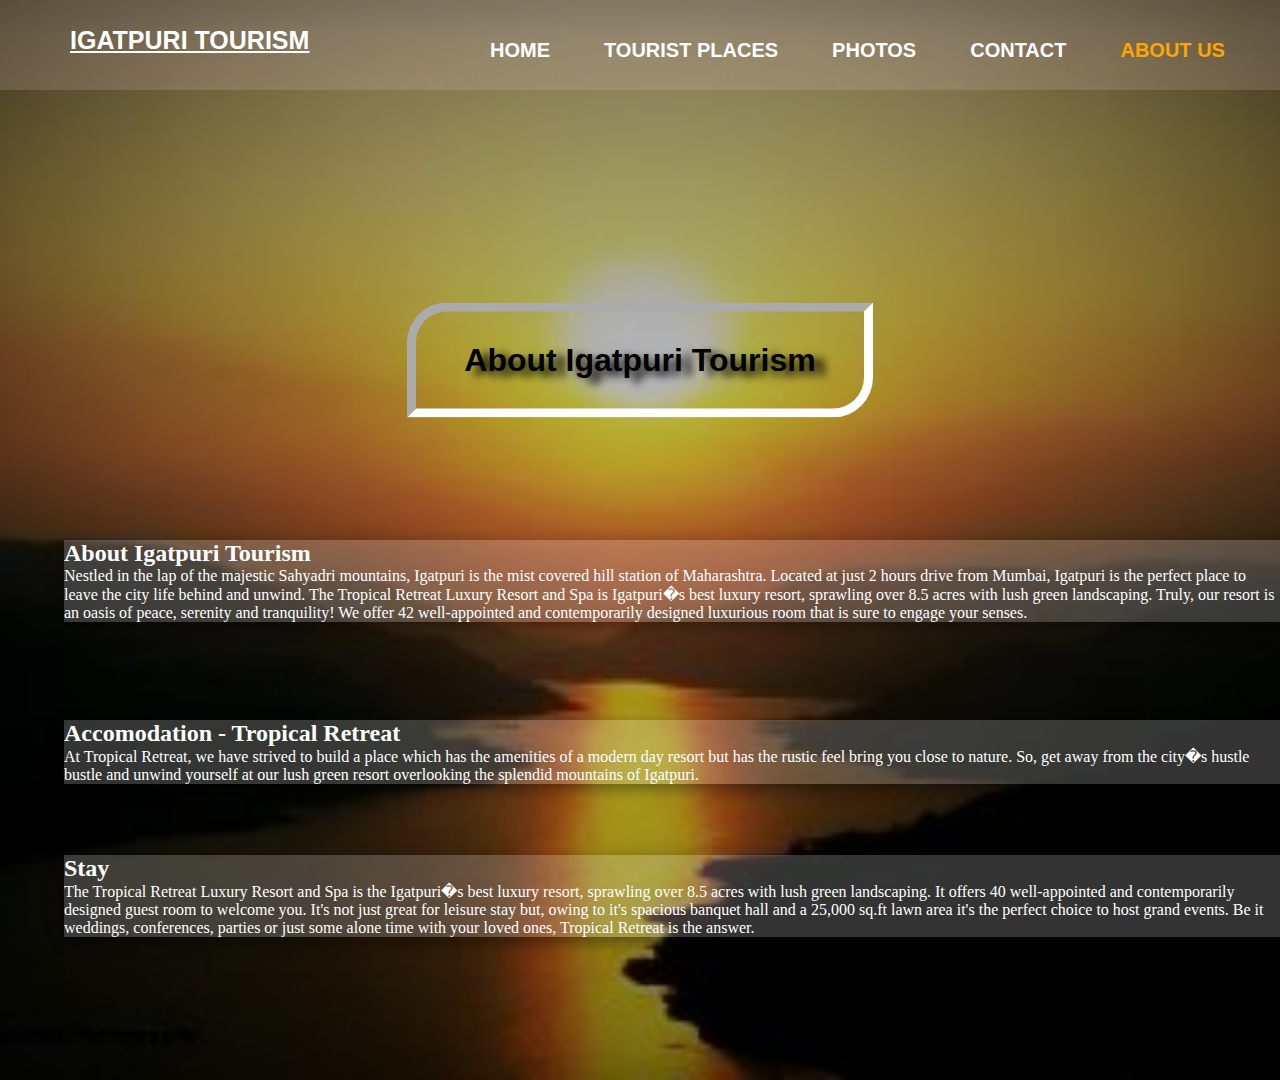
<file: aboutus.html>
<html>
<head><title>ABOUT US</title>
</head>
<link rel="stylesheet" type="text/css" href="style.css">
<body>
  <div class="about">
   <div class="menu">
      <div class="leftmenu">
       <h4><u>IGATPURI TOURISM</u></h4> 
      </div>
      <div class="rightmenu">
      <ul>
        <li><a href="index.html">HOME</a></li>
        <li><a href="touristplaces.html">TOURIST PLACES</a></li>
        <li><a href="photos.html">PHOTOS</a></li>
        <li><a href="contact.html">CONTACT</a></li>
        <li><a href="aboutus.html"><font color="orange">ABOUT US</font></a></li>
      </ul>
      </div>
   </div>


   <div class="about1">
     <h1> About Igatpuri Tourism</h1>
    <div class="about4"> 
<h2>About Igatpuri Tourism</h2>
     <p>Nestled in the lap of the majestic Sahyadri mountains, Igatpuri is the mist covered hill station of Maharashtra. Located at just 2 hours drive from Mumbai, Igatpuri is the perfect place to leave the city life behind and unwind. The Tropical Retreat Luxury Resort and Spa is Igatpuri�s best luxury resort, sprawling over 8.5 acres with lush green landscaping. Truly, our resort is an oasis of peace, serenity and tranquility! We offer 42 well-appointed and contemporarily designed luxurious room that is sure to engage your senses.

</p>
</div>
</div>
<div class="about2">
<h2>Accomodation - Tropical Retreat</h2>
<p>At Tropical Retreat, we have strived to build a place which has the amenities of a modern day resort but has the rustic feel bring you close to nature. So, get away from the city�s hustle bustle and unwind yourself at our lush green resort overlooking the splendid mountains of Igatpuri.

</P>
</div>
<div class="about3">
<h2>Stay</h2>
<p>The Tropical Retreat Luxury Resort and Spa is the Igatpuri�s best luxury resort, sprawling over 8.5 acres with lush green landscaping. It offers 40 well-appointed and contemporarily designed guest room to welcome you. It's not just great for leisure stay but, owing to it's spacious banquet hall and a 25,000 sq.ft lawn area it's the perfect choice to host grand events. Be it weddings, conferences, parties or just some alone time with your loved ones, Tropical Retreat is the answer.

</p>
</div>

  
</body>
</html>
</file>
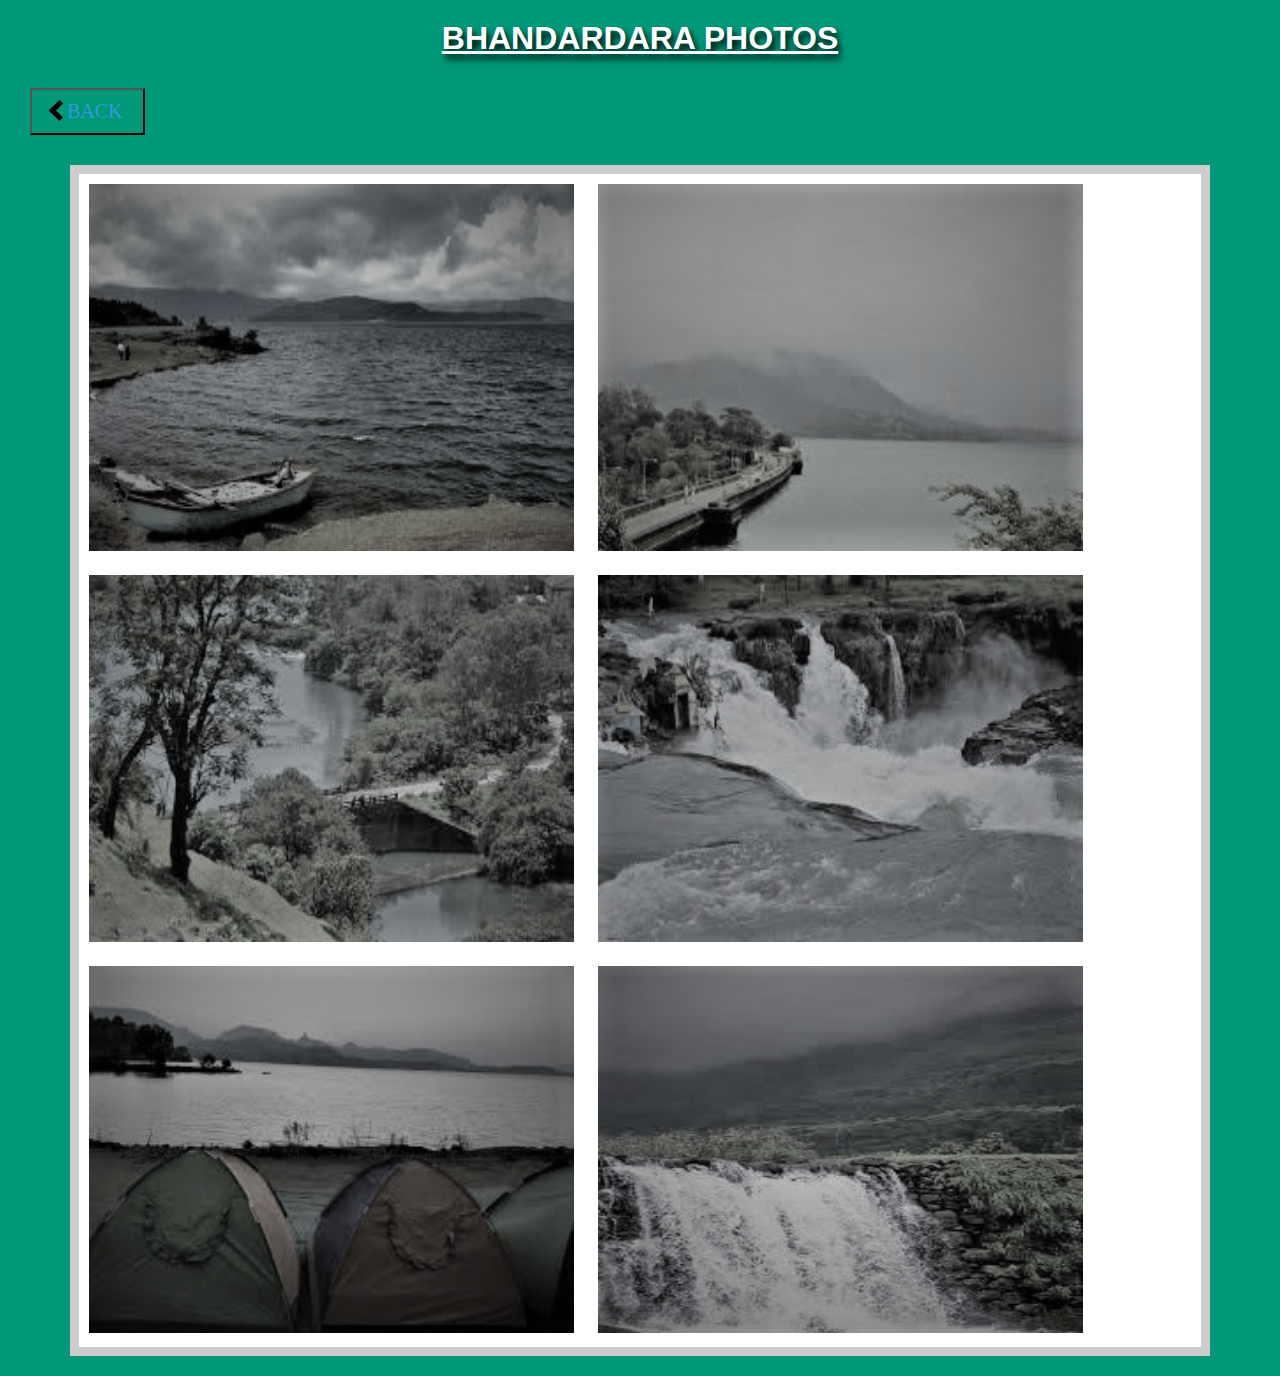
<file: bhandardaraphotos.html>
<html>
<head>
<title>bhandardara photos </title>
</head>
<link rel="stylesheet" type="text/css" href="photogallery.css">
<body>
 
<h1><u>BHANDARDARA PHOTOS</u></h1>
<a href="photos.html">
   <button class="btn"><i class="arrow"></i>BACK</button>
</a>
 <div class="gallery1">
   <img src="photos/bh6.jpg">
   <img src="photos/bh1.jpg">
   <img src="photos/bh2.jpg">
   <img src="photos/bh3.jpg">
   <img src="photos/bh4.jpg">
   <img src="photos/bh5.jpg">

 </div>
</body>
</html>
</file>
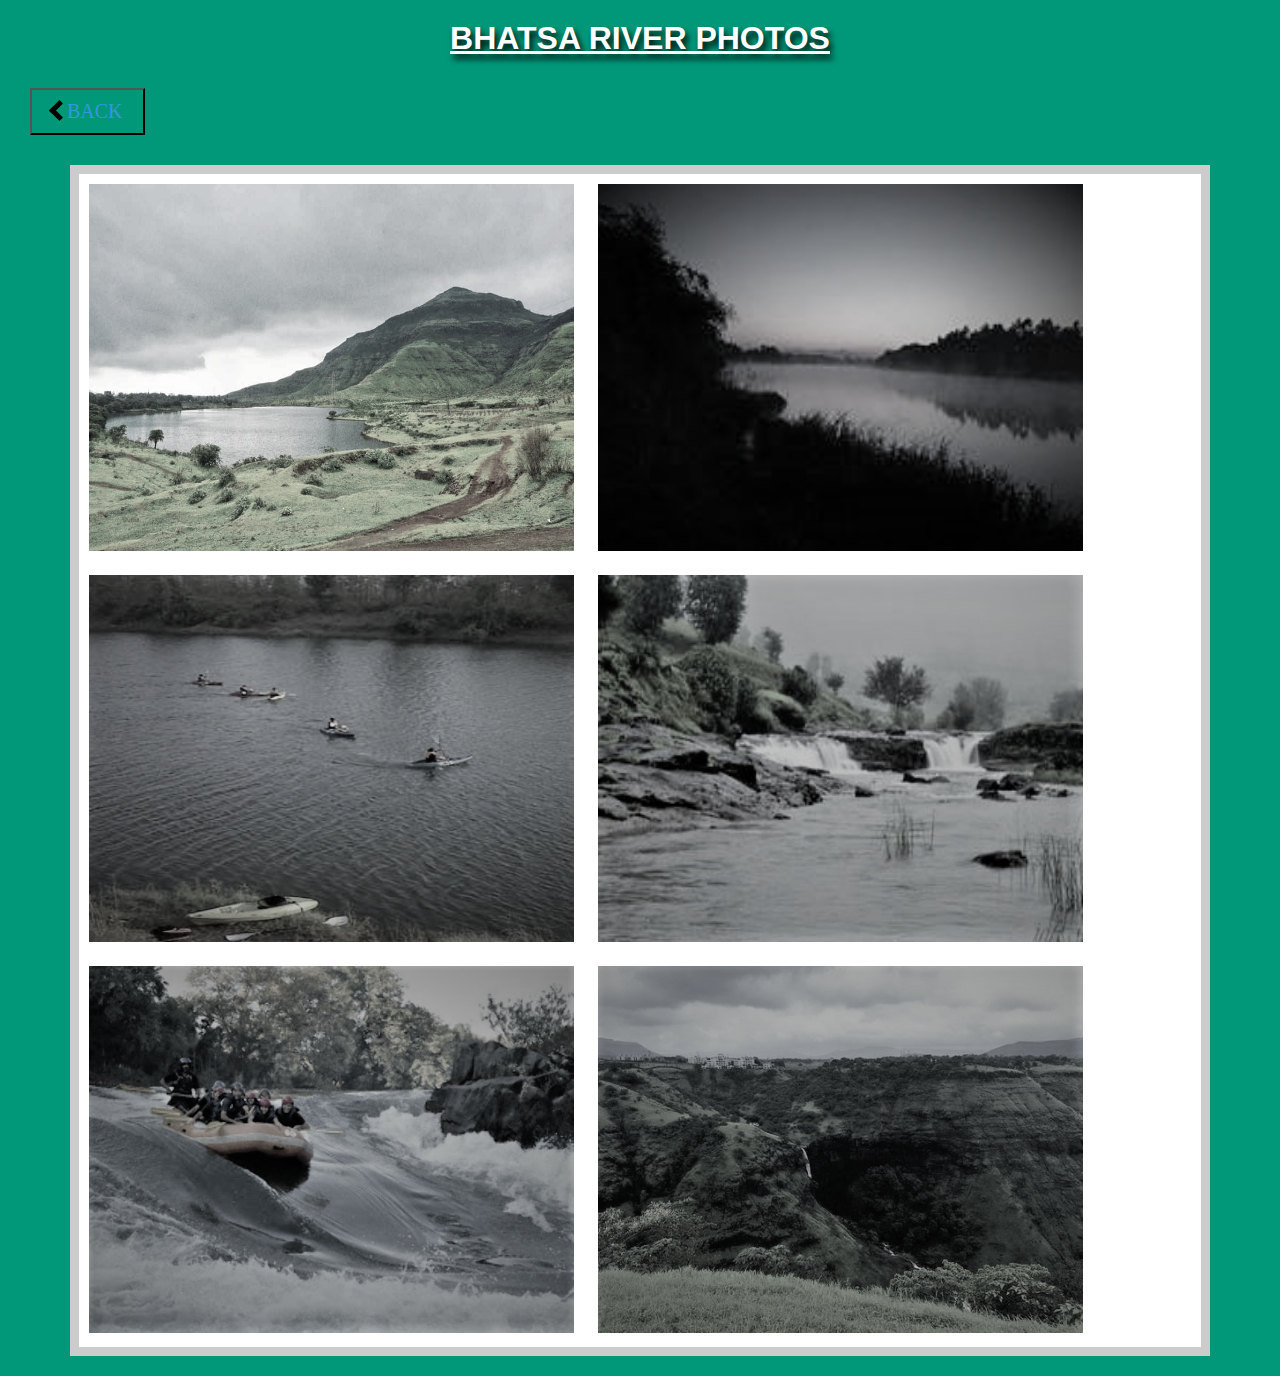
<file: bhatsaphotos.html>
<html>
<head>
<title>bhatsa river photos </title>
</head>
<link rel="stylesheet" type="text/css" href="photogallery.css">
<body>
 
<h1><u>BHATSA RIVER PHOTOS</u></h1>
<a href="photos.html">
   <button class="btn"><i class="arrow"></i>BACK</button>
</a>
 <div class="gallery1">
   <img src="photos/bhatsa.jpg">
   <img src="photos/b1.jpg">
   <img src="photos/b2.jpg">
   <img src="photos/b3.jpg">
   <img src="photos/b4.jpg">
   <img src="photos/b5.jpg">
   
 </div>
</body>
</html>
</file>
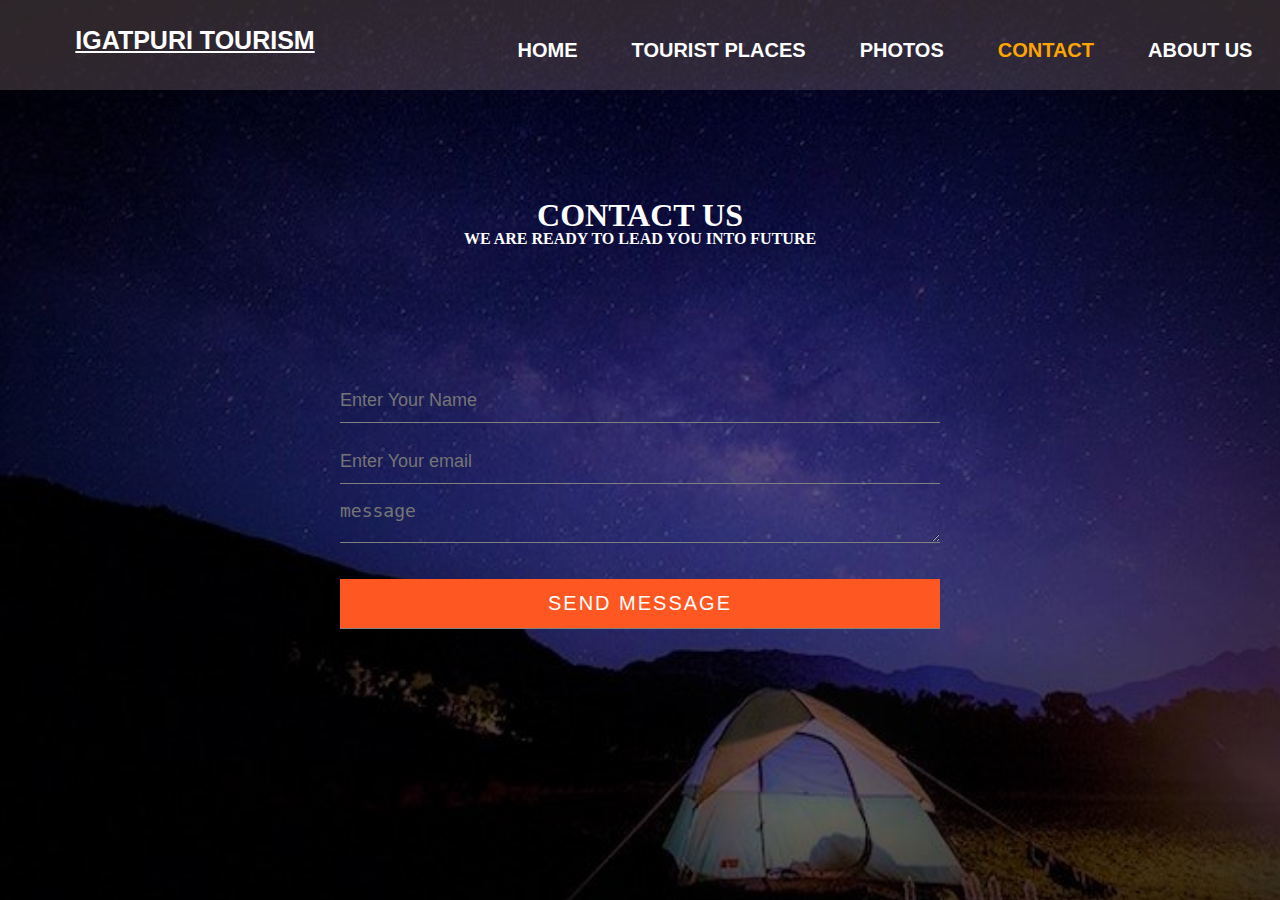
<file: contact.html>
<html>
<head>
<title>CONTACT US</title>
<link rel="stylesheet" type="text/css" href="style.css">
<script type="text/javascript">
function prem(){
   alert("massage send");
}
</script>
</head>
<div class="title1">
   <div class="menu">
      <div class="leftmenu">
       <h4><u>IGATPURI TOURISM</u></h4> 
      </div>
      <div class="rightmenu">
      <ul>
        <li><a href="index.html">HOME</a></li>
        <li><a href="touristplaces.html">TOURIST PLACES</a></li>
        <li><a href="photos.html">PHOTOS</a></li>       
        <li><a href="contact.html"><font color="orange">CONTACT</font></a></li>
        <li><a href="aboutus.html">ABOUT US</a></li>
      </ul>
   </div>
 </div>
 
<body>

<div class="main"><h3></h3>
<h1>CONTACT US</h1>
<h2>WE ARE READY TO LEAD YOU INTO FUTURE</h2>
</div>

<div class="box">
 <form  id="contact-form" method="post">
      <input type="text" name="name" class="form-control"placeholder="Enter Your Name" required><br>
      <input type="email" name="email" class="form-control"placeholder="Enter Your email" required><br>
      <textarea name="message" class="form-control"placeholder="message" row="4" required></textarea><br>
      <input type="submit" class="form-control submit"value="SEND MESSAGE" onclick="prem()"><br>
 </form>
</div>

</body></div>

</html>
</file>
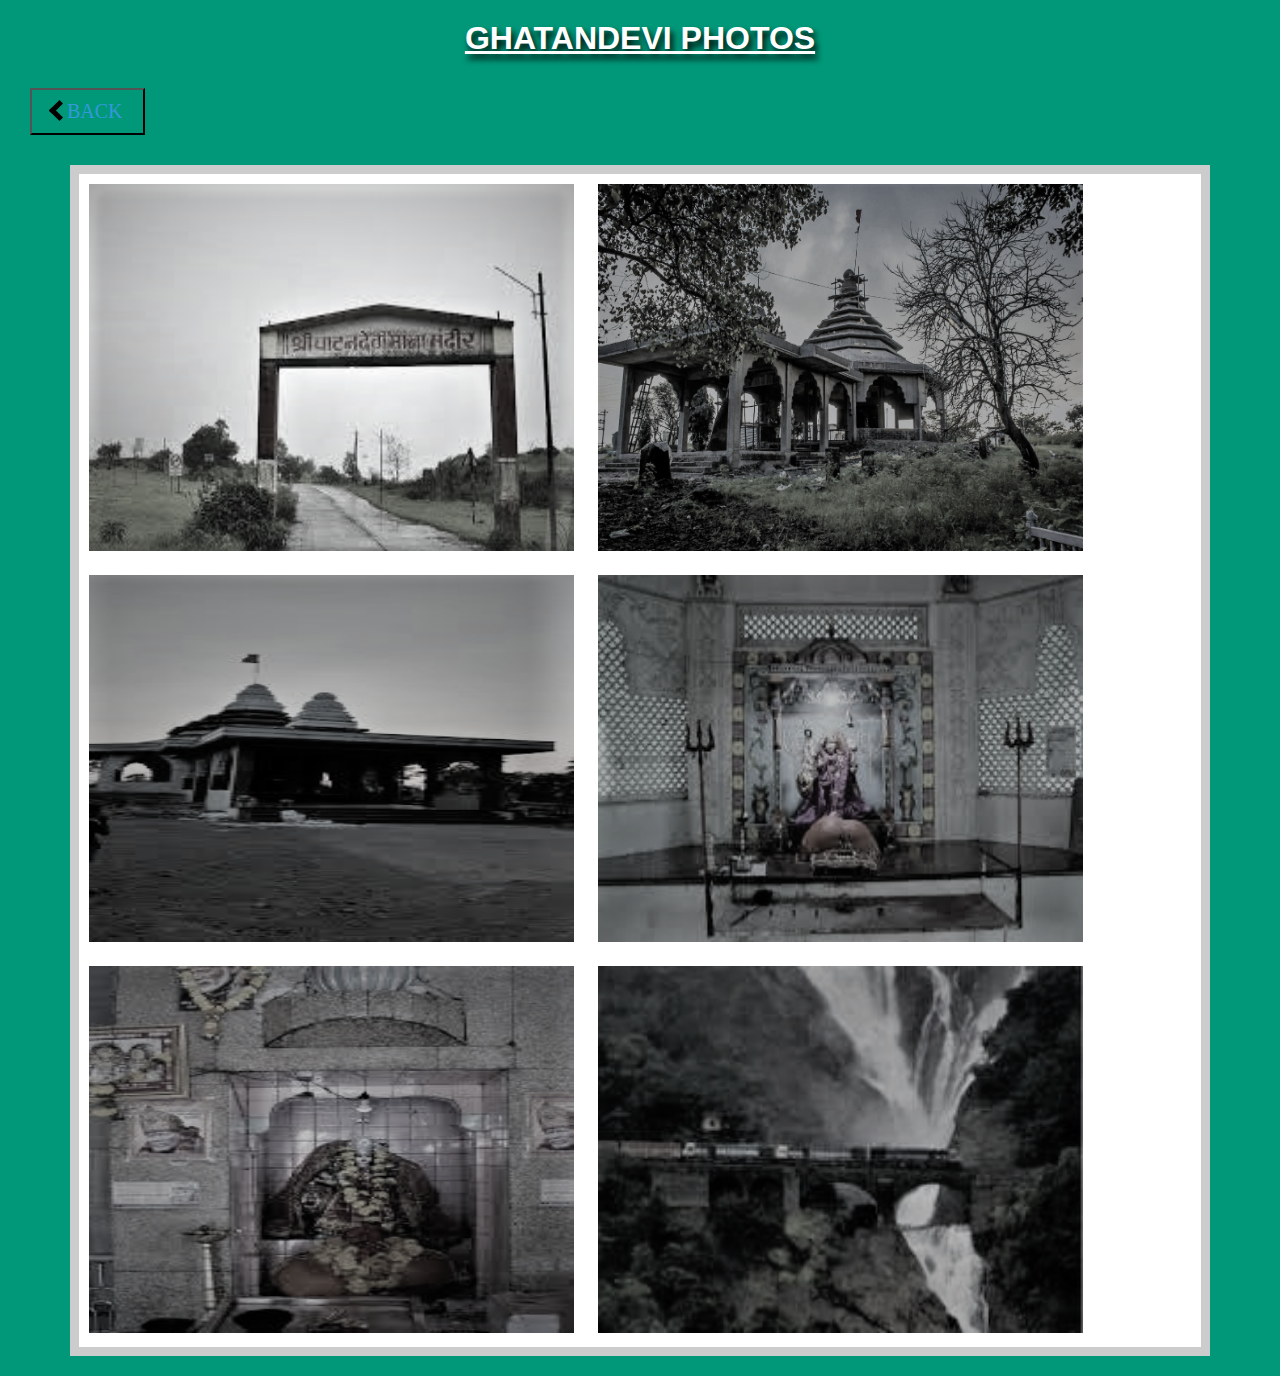
<file: ghatndeviphotos.html>
<head>
<title>ghatandevi photos </title>
</head>
<link rel="stylesheet" type="text/css" href="photogallery.css">
<body>
 
<h1><u>GHATANDEVI PHOTOS</u></h1>
<a href="photos.html">
   <button class="btn"><i class="arrow"></i>BACK</button>
</a>
 <div class="gallery1">
   <img src="photos/g1.jpg">
   <img src="photos/ghatandevi.jpg">
   <img src="photos/g3.jpg">
   <img src="photos/g2.jpg">
   <img src="photos/g4.jpg">
   <img src="photos/g5.jpg">
   
 </div>
</body>
</html>
</file>
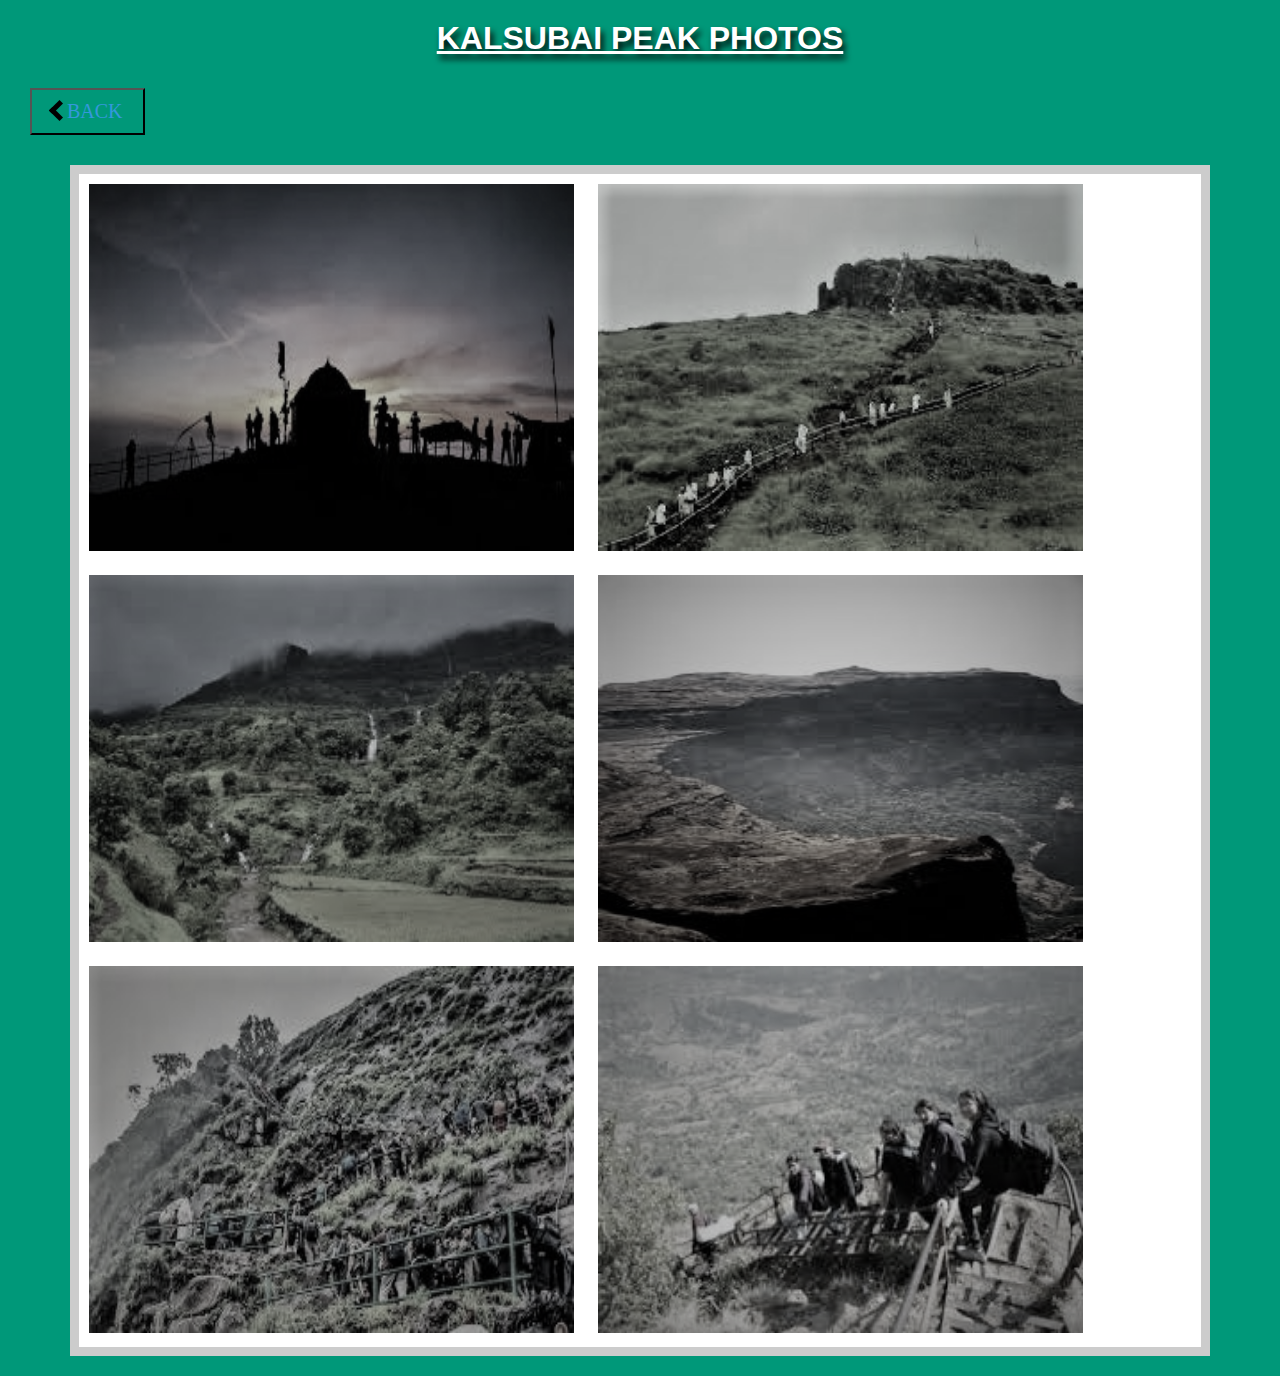
<file: kalsubaipeakphotos.html>
<head>
<title>kalsubai peak photos </title>
</head>
<link rel="stylesheet" type="text/css" href="photogallery.css">
<body>
 
<h1><u>KALSUBAI PEAK PHOTOS</u></h1>
<a href="photos.html">
   <button class="btn"><i class="arrow"></i>BACK</button>
</a>
 <div class="gallery1">
   <img src="photos/k6.jpg">
   <img src="photos/k1.jpg">
   <img src="photos/k2.jpg">
   <img src="photos/k3.jpg">
   <img src="photos/k4.jpg">
   <img src="photos/k5.jpg">
   
 </div>
</body>
</html>
</file>
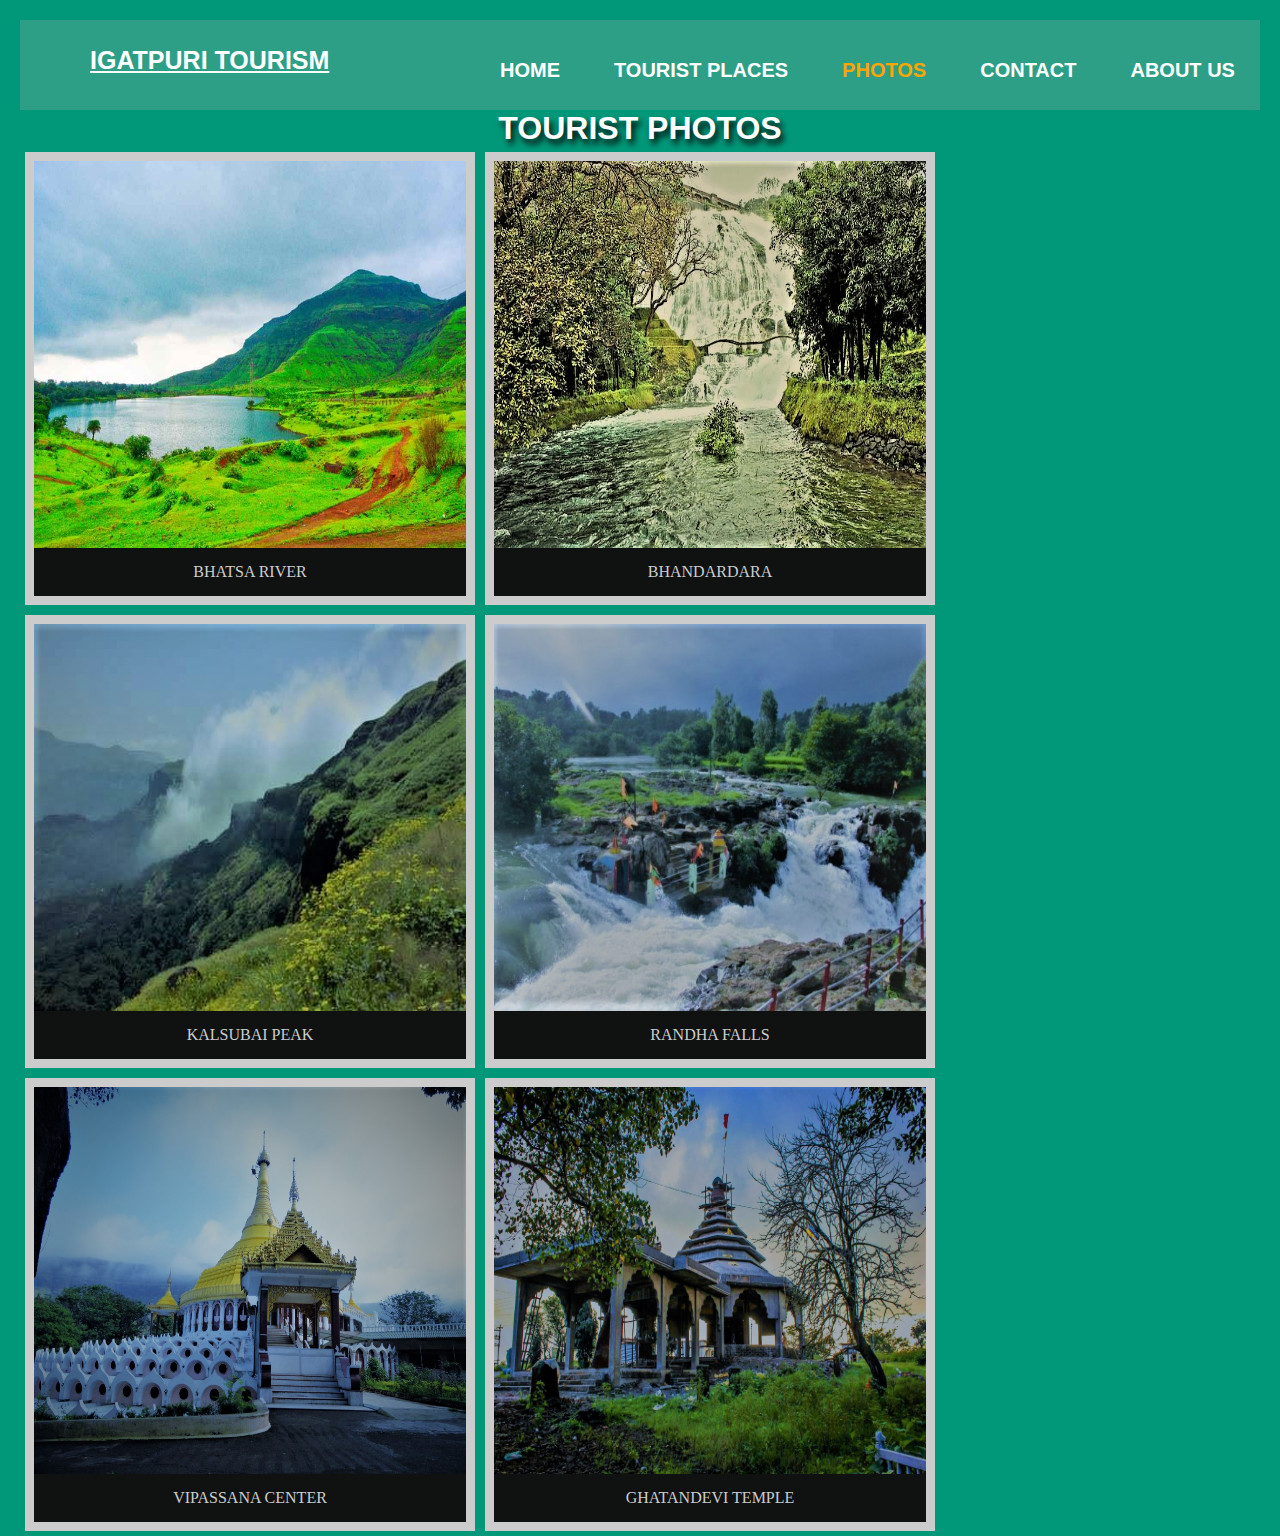
<file: photos.html>
<html>
<head>
<title>photos of torism places</title>
<link rel="stylesheet" type="text/css" href="photogallery.css">
<link rel="stylesheet" type="text/css" href="style.css">
</head>

<body>
 
      <div class="menu">
         <div class="leftmenu">
          <h4><u>IGATPURI TOURISM</u></h4> 
         </div>
         <div class="rightmenu">
         <ul>
           <li><a href="index.html">HOME</a></li>
           <li><a href="touristplaces.html">TOURIST PLACES</a></li>
           <li><a href="photos.html"><font color="orange">PHOTOS</font></a></li>       
           <li><a href="contact.html">CONTACT</a></li>
           <li><a href="aboutus.html">ABOUT US</a></li>
         </ul>
         </div>
      </div>
<div class="photos">
<h1>TOURIST PHOTOS</h1>

 <div="container">
 <div class="gallery">
  <a href="bhatsaphotos.html" target="blank"><img src="photos/bhatsa.jpg"></a>
  <div class="desc">BHATSA RIVER</div>
 </div>
  <div class="gallery">
  <a href="bhandardaraphotos.html" target="blank"><img src="photos/bhandardara.jpg"></a>
  <div class="desc">BHANDARDARA</div>
 </div>
  <div class="gallery">
  <a href="kalsubaipeakphotos.html" target="blank"><img src="photos/kalsubai.jpg"></a>
  <div class="desc">KALSUBAI PEAK</div>
  </div>
  <div class="gallery">
  <a href="randhaphotos.html" target="blank"><img src="photos/randha.jpg"></a>
  <div class="desc">RANDHA FALLS</div>
 </div>
 <div class="gallery">
  <a href="vipssanaphotos.html" target="blank"><img src="photos/vipassana1.jpg"></a>
  <div class="desc">VIPASSANA CENTER</div>
 </div>
 <div class="gallery">
  <a href="ghatndeviphotos.html" target="blank"><img src="photos/ghatandevi.jpg"></a>
   <div class="desc">GHATANDEVI TEMPLE</div>
 </div>
 
</div>
</div>
</body>
</html >
</file>
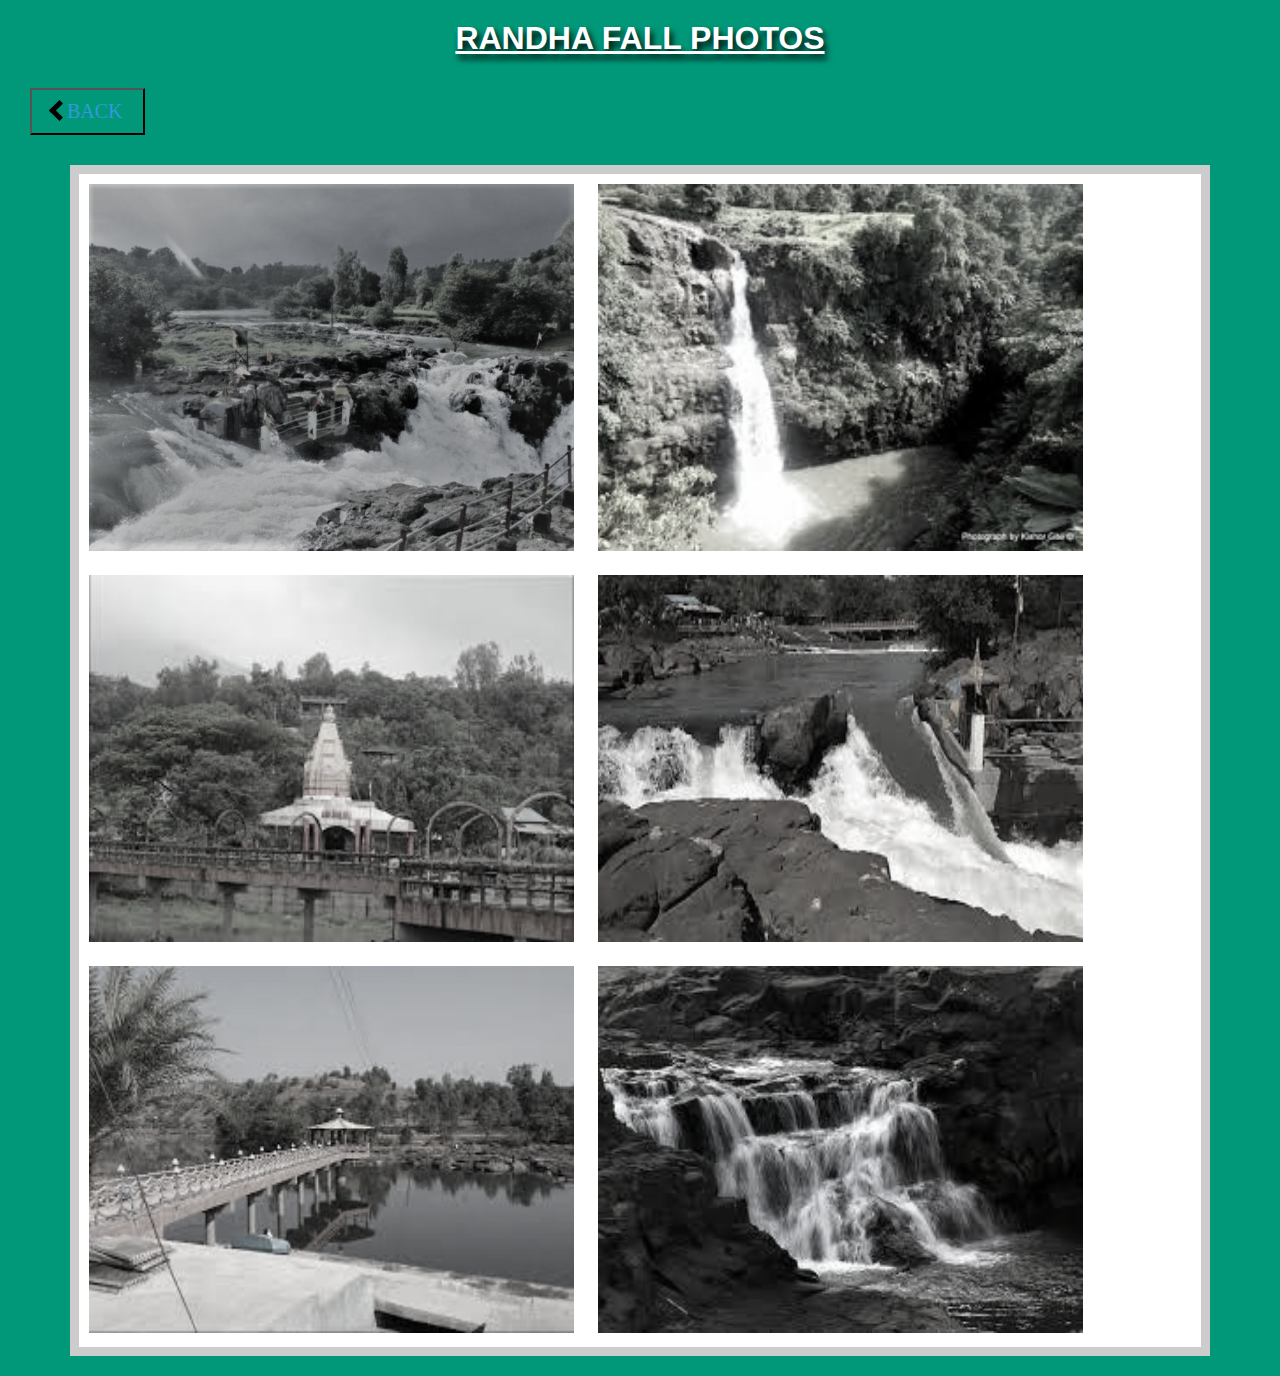
<file: randhaphotos.html>
<head>
<title>randha fall photos </title>
</head>
<link rel="stylesheet" type="text/css" href="photogallery.css">
<body>
 
<h1><u>RANDHA FALL PHOTOS</u></h1>
<a href="photos.html">
   <button class="btn"><i class="arrow"></i>BACK</button>
</a>
 <div class="gallery1">
   <img src="photos/randha.jpg">
   <img src="photos/r2.jpg">
   <img src="photos/r3.jpg">
   <img src="photos/r4.jpg">
   <img src="photos/r5.jpg">
   <img src="photos/r6.jpg">
   
 </div>
</body>
</html>
</file>
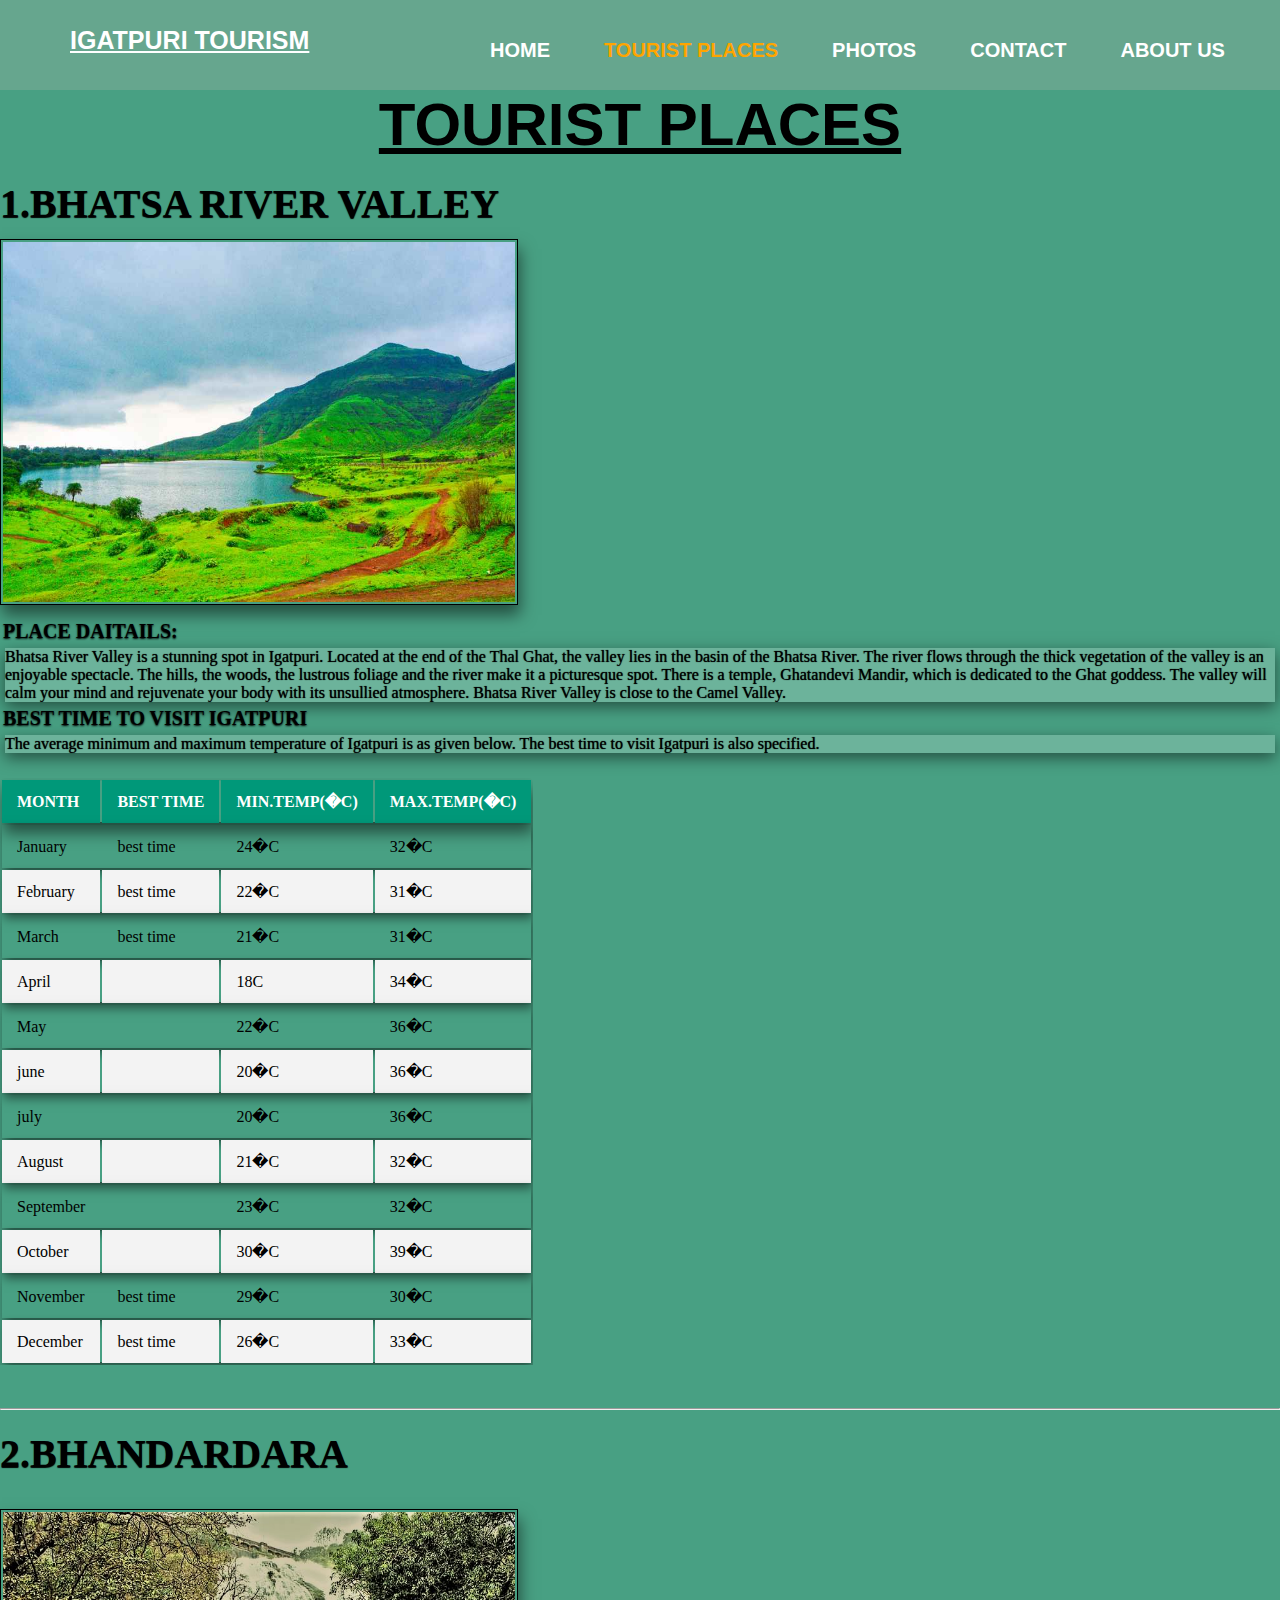
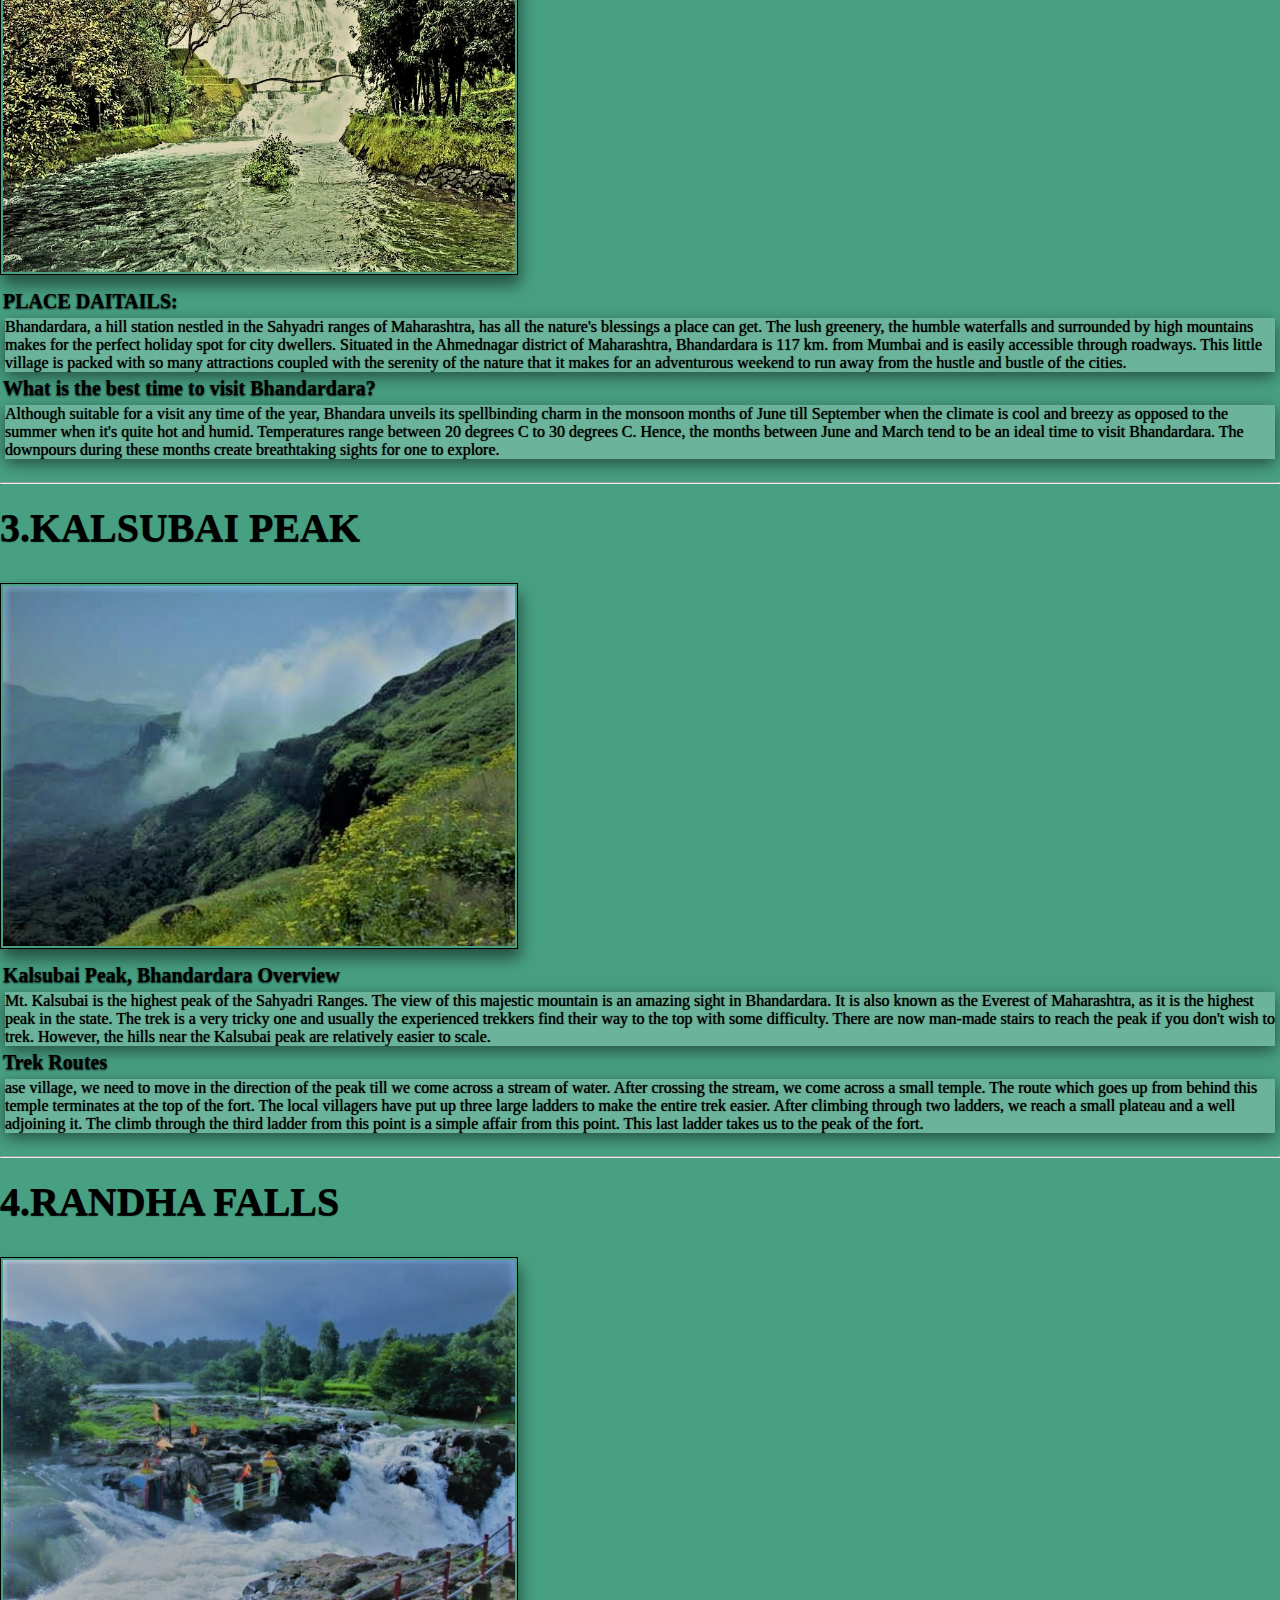
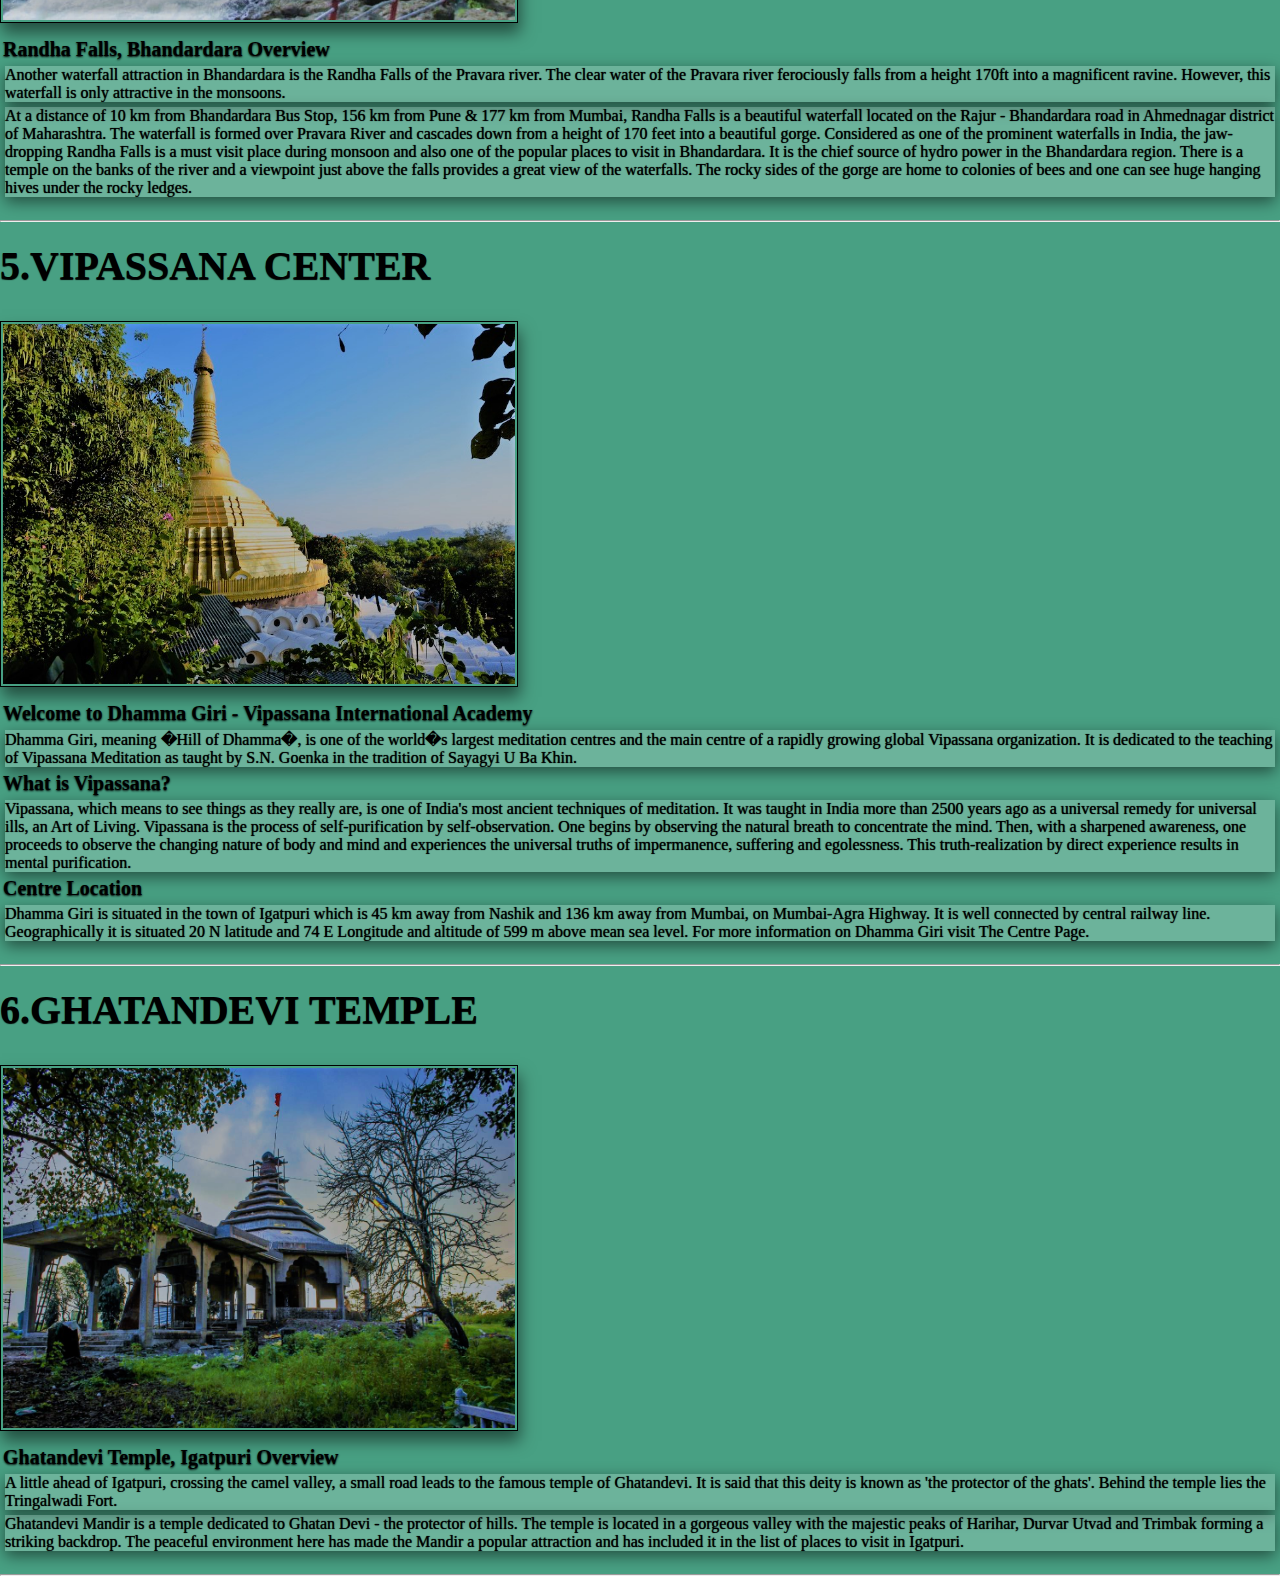
<file: touristplaces.html>
<html>
<head><title>TOURIST PLACES</title>
<link rel="stylesheet" type="text/css" href="style.css">
</head>
<body>
  <div class="page">
   <div class="menu">
      <div class="leftmenu">
       <h4><u>IGATPURI TOURISM</u></h4> 
      </div>
      <div class="rightmenu">
      <ul>
        <li><a href="index.html">HOME</a></li>
        <li><a href="touristplaces.html"><font color="orange">TOURIST PLACES</font></a></li>
        <li><a href="photos.html">PHOTOS</a></li>
        <li><a href="contact.html">CONTACT</a></li>
        <li><a href="aboutus.html">ABOUT US</a></li>
      </ul>
      </div>
   </div>
	
<div class="title">
<h1><u><center>TOURIST PLACES</center></u></h1>
</div>
<div class="name">
<h2>1.BHATSA RIVER VALLEY</h2>
</div>
<div class="img">
<img src="photos/bhatsa.jpg">
<h3>PLACE DAITAILS:</h3>
<p>
Bhatsa River Valley is a stunning spot in Igatpuri. Located at the end of the Thal Ghat, the valley lies in the basin of the Bhatsa River. The river flows through the thick vegetation of the valley is an enjoyable spectacle. The hills, the woods, the lustrous foliage and the river make it a picturesque spot. There is a temple, Ghatandevi Mandir, which is dedicated to the Ghat goddess. The valley will calm your mind and rejuvenate your body with its unsullied atmosphere. Bhatsa River Valley is close to the Camel Valley.

</p>
<h3>BEST TIME TO VISIT IGATPURI</h3>
<p>The average minimum and maximum temperature of Igatpuri is as given below. The best time to visit Igatpuri is also specified.
</p>
<table class="table">
<thead>
<tr>
   <th>MONTH</th>
   <th>BEST TIME</th>
   <th>MIN.TEMP(�C)</th>
   <th>MAX.TEMP(�C)</th>
</tr>
</thead>
<tbody>
  <tr>
    <td>January</td>
    <td>best time</td>
    <td>24�C</td>
    <td>32�C</td>
  </tr>
 <tr>
    <td>February</td>
    <td>best time</td>
    <td>22�C</td>
    <td>31�C</td>
  </tr>
  <tr>
    <td>March</td>
    <td>best time</td>
    <td>21�C</td>
    <td>31�C</td>
  </tr>
  <tr>
    <td>April</td>
    <td> </td>
    <td>18C</td>
    <td>34�C</td>
  </tr> 
 <tr>
    <td>May</td>
    <td> </td>
    <td>22�C</td>
    <td>36�C</td>
  </tr>
 
 <tr>
    <td>june</td>
    <td> </td>
    <td>20�C</td>
    <td>36�C</td>
  </tr>
 
 <tr>
    <td>july</td>
    <td> </td>
    <td>20�C</td>
    <td>36�C</td>
  </tr>
 
 <tr>
    <td>August</td>
    <td> </td>
    <td>21�C</td>
    <td>32�C</td>
  </tr>
 
 <tr>
    <td>September</td>
    <td> </td>
    <td>23�C</td>
    <td>32�C</td>
  </tr>
 
 <tr>
    <td>October</td>
    <td> </td>
    <td>30�C</td>
    <td>39�C</td>
  </tr>
 
 <tr>
    <td>November</td>
    <td>best time</td>
    <td>29�C</td>
    <td>30�C</td>
  </tr>
 
 <tr>
    <td>December</td>
    <td>best time</td>
    <td>26�C</td>
    <td>33�C</td>
  </tr>

  
</tbody>
</table>
<br/><i><hr></i>
<h2>2.BHANDARDARA</h2>
<img src="photos/bhandardara.jpg">
<h3>PLACE DAITAILS:</h3>
<p>Bhandardara, a hill station nestled in the Sahyadri ranges of Maharashtra, has all the nature's blessings a place can get. The lush greenery, the humble waterfalls and surrounded by high mountains makes for the perfect holiday spot for city dwellers.

Situated in the Ahmednagar district of Maharashtra, Bhandardara is 117 km. from Mumbai and is easily accessible through roadways. This little village is packed with so many attractions coupled with the serenity of the nature that it makes for an adventurous weekend to run away from the hustle and bustle of the cities.

</p>
<h3>What is the best time to visit Bhandardara?</h3>
<p>Although suitable for a visit any time of the year, Bhandara unveils its spellbinding charm in the monsoon months of June till September when the climate is cool and breezy as opposed to the summer when it's quite hot and humid. Temperatures range between 20 degrees C to 30 degrees C. Hence, the months between June and March tend to be an ideal time to visit Bhandardara. The downpours during these months create breathtaking sights for one to explore. </p>
<br/><i><hr></i>
<h2>3.KALSUBAI PEAK</h2>
<img src="photos/kalsubai.jpg">
<h3>Kalsubai Peak, Bhandardara Overview</h3>
<p>Mt. Kalsubai is the highest peak of the Sahyadri Ranges. The view of this majestic mountain is an amazing sight in Bhandardara. It is also known as the Everest of Maharashtra, as it is the highest peak in the state.

The trek is a very tricky one and usually the experienced trekkers find their way to the top with some difficulty. There are now man-made stairs to reach the peak if you don't wish to trek. However, the hills near the Kalsubai peak are relatively easier to scale.</p>
<h3>Trek Routes </h3>
<p>ase village, we need to move in the direction of the peak till we come across a stream of water. After crossing the stream, we come across a small temple. The route which goes up from behind this temple terminates at the top of the fort. The local villagers have put up three large ladders to make the entire trek easier. After climbing through two ladders, we reach a small plateau and a well adjoining it. The climb through the third ladder from this point is a simple affair from this point. This last ladder takes us to the peak of the fort.</p>
<br/><i><hr></i>
<h2>4.RANDHA FALLS</h2>
<img src="photos/randha.jpg">
<h3>Randha Falls, Bhandardara Overview</h3>
<p>Another waterfall attraction in Bhandardara is the Randha Falls of the Pravara river. The clear water of the Pravara river ferociously falls from a height 170ft into a magnificent ravine. However, this waterfall is only attractive in the monsoons.</p>
<p>At a distance of 10 km from Bhandardara Bus Stop, 156 km from Pune & 177 km from Mumbai, Randha Falls is a beautiful waterfall located on the Rajur - Bhandardara road in Ahmednagar district of Maharashtra.

The waterfall is formed over Pravara River and cascades down from a height of 170 feet into a beautiful gorge. Considered as one of the prominent waterfalls in India, the jaw-dropping Randha Falls is a must visit place during monsoon and also one of the popular places to visit in Bhandardara. It is the chief source of hydro power in the Bhandardara region. There is a temple on the banks of the river and a viewpoint just above the falls provides a great view of the waterfalls. The rocky sides of the gorge are home to colonies of bees and one can see huge hanging hives under the rocky ledges.

</p>
<br/><i><hr></i>
<h2>5.VIPASSANA CENTER</h2>
<img src="photos/vipassana.jpg">
<h3>Welcome to Dhamma Giri - Vipassana International Academy</h3>
<p>Dhamma Giri, meaning �Hill of Dhamma�, is one of the world�s largest meditation centres and the main centre of a rapidly growing global Vipassana organization. It is dedicated to the teaching of Vipassana Meditation as taught by S.N. Goenka in the tradition of Sayagyi U Ba Khin.</p>
<h3>What is Vipassana?</h3>
<p>Vipassana, which means to see things as they really are, is one of India's most ancient techniques of meditation. It was taught in India more than 2500 years ago as a universal remedy for universal ills, an Art of Living.
Vipassana is the process of self-purification by self-observation. One begins by observing the natural breath to concentrate the mind. Then, with a sharpened awareness, one proceeds to observe the changing nature of body and mind and experiences the universal truths of impermanence, suffering and egolessness. This truth-realization by direct experience results in mental purification.</p>
<h3>Centre Location</h3>
<p>Dhamma Giri is situated in the town of Igatpuri which is 45 km away from Nashik and 136 km away from Mumbai, on Mumbai-Agra Highway. It is well connected by central railway line. Geographically it is situated 20 N latitude and 74 E Longitude and altitude of 599 m above mean sea level. For more information on Dhamma Giri visit The Centre Page.</p>
<br/><i><hr></i>
<h2>6.GHATANDEVI TEMPLE</h2>
<img src="photos/ghatandevi.jpg">
<h3>Ghatandevi Temple, Igatpuri Overview</h3>
<p>A little ahead of Igatpuri, crossing the camel valley, a small road leads to the famous temple of Ghatandevi. It is said that this deity is known as 'the protector of the ghats'. Behind the temple lies the Tringalwadi Fort.</p>
<p>Ghatandevi Mandir is a temple dedicated to Ghatan Devi - the protector of hills. The temple is located in a gorgeous valley with the majestic peaks of Harihar, Durvar Utvad and Trimbak forming a striking backdrop. The peaceful environment here has made the Mandir a popular attraction and has included it in the list of places to visit in Igatpuri.

</p><br/><i><hr></i>
</div>
</body>
</html>
</file>
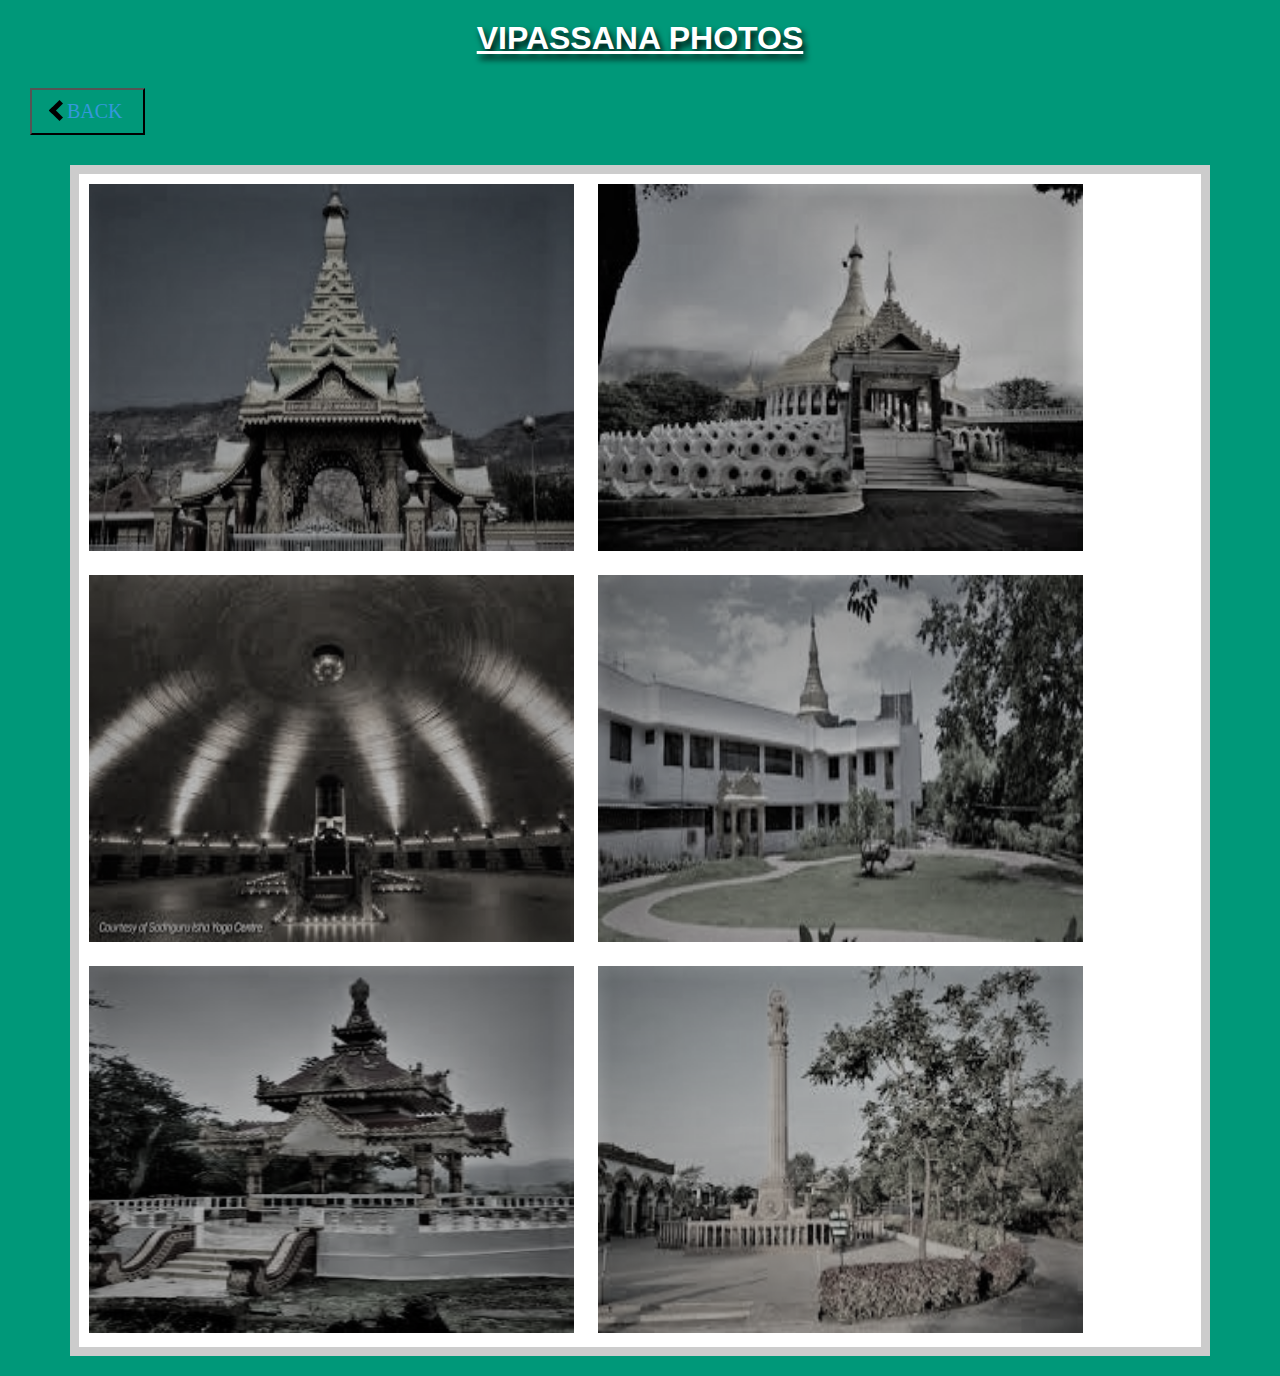
<file: vipssanaphotos.html>
<head>
<title>vipassana photos </title>
</head>
<link rel="stylesheet" type="text/css" href="photogallery.css">
<body>
 
<h1><u>VIPASSANA PHOTOS</u></h1>
<a href="photos.html">
   <button class="btn"><i class="arrow"></i>BACK</button>
</a>
 <div class="gallery1">
   <img src="photos/d1.jpg">
   <img src="photos/d2.jpg">
   <img src="photos/d3.jpg">
   <img src="photos/d4.jpg">
   <img src="photos/d5.jpg">
   <img src="photos/d6.jpg">
   
 </div>
</body>
</html>
</file>
<file: style.css>
*{
  margin:0px;
 padding:0px;
}
@viewport{
   zoom: 1.0;
   width:extend-to-zoom;
}
@-ms-viewport{
  width: extend-to-zoom;
  zoom:1.0;
}
.bgimage{
   background-image:url('photos/igt6.jpg');
   background-size:100% 110%;
   width:100%;
   height:100vh;
   background-color: rgba(0,0,0,0.5);
   background-blend-mode: color;
}

.menu{
  width:100%;
  height:90px;
  background-color:rgba(227, 191, 191, 0.2);
}

.leftmenu{
  width:25%;
  line-height:80px;
  float:left;
}
.leftmenu h4{
  padding-left:70px;
  font-weight:bold;
  color:white;
  font-size:25px;
  font-family:'Broadway',sans-serif;
}
 .rightmenu{
  width:75%;
  height:100%;
  float:right;
}
.rightmenu ul{
 margin-left:120px;
}

 .rightmenu ul li {
 font-family:'Calibri',sans-serif;
 display:inline-block;
 list-style:none;
 font-size:20px;
 color:white;
 font-weight:bold;
 line-height:100px;
 margin-left:50px;
 text-tranform:uppercase;
} 
.rightmenu ul li a {
 text-decoration:none;
 color:white;

}
.rightmenu ul li :hover{
  color:orange;
}
.text{
 width:100%;
 margin-top:185px;
 ;
 text-align:center;
 color:white;
}

.text h4{
 font-size:15px;
 font-family:'Bell MT',sans-serif;
 font-height:15px;
}

.text h1{
 font-size:60px;
 font-family:'Copperplate Gothic Bold',sans-serif;
 font-width:800px;
 margin:14px 0px;
}

.text h3{
 font-size:12px;
font-family:'Bell MT',sans-serif;
}
 
.text h5{
 color:white;
 font-family:'Bell MT',sans-serif;
 font-size:21px;
margin:12px 1px;
padding:10px;
padding-inline: 2px;
}
.page{ 
background-color:rgb(72, 160, 131);
}
.title h1{
 margin:center;
 color:black;
 font-family:'Algerian',sans-serif;
 width:100%;
 height:90px;
 background-color:rgb(72, 160, 131);
font-size:60px;
font-width:800px;
}
.name h2{
 font-size:40px;
 font width:500px;
 text-shadow:0px 1px 1px black;
 }
.img img{
 margin:12px 0px;
 width:40%;
 height:40%;
 border:solid black 1px;
 padding:2px;
 box-shadow:2px 10px 15px rgba(0,0,0,.5);
}
.img p{
 font-size:16px;
 margin:5px;
 background-color:rgba(255,255,255,.2);
 box-shadow:0 5px 15px rgba(0,0,0,.5);
 text-shadow:0px 0px 1px;
}
.img h3{
 font-size:20px;
 margin:3px;
 text-shadow:0px 1px 2px black;
}
.img h2{
 margin:20px 0px;
 font-size:40px;
 font width:500px;
 text-shadow:0px 1px 1px black;
}
.img h5{
font-size:20px;
 margin:3px;
color:#696969;
} 
.img h6{
 font-size:15px;
 margin:1px;
}
.table{
  border-collapes:collapse;
margin:25px 0;s
 font-size:0.9ea;
 min-width:400px;
 border-radius:5px 5px 0 0;
 overflow:hidden; 
box-shadow:0 0 20px rgba(0,0,0,0,15);
}
.table thead tr {
 background-color:#009879;
 color:#ffffff;
 text-align:left;
  box-shadow:2px 10px 15px rgba(0,0,0,.5);
}
.table th,
.table td{
 padding:12px 15px;
}
.table tbody tr{
 border-bottom: 1px solid #dddddd;
 box-shadow:2px 5px 10px rgba(0,0,0,.5);
}
.table tbody tr:nth-of-type(even){
 background-color:#f3f3f3;
}
.table tbody tr:last-of-type{
 border-bottom:2px solid #009879;
}
   
.title1{
  background-image:url('photos/contact.jpg');
 text-align:center;
 background-size:110% 110%;
   width:100%;
   height:100%;
font-family:century gothic;
margin:0px;
padding:0;
}

.main {
 color:#fff;
margin:px;
padding:120px;
}

.main h1{
  font-size:32px;
line-height:10px;
}
.main h2{
 font-size:16px;
margin:10px;
}

form{
  margin-bottom:70px;
}  
.form-control{
width:600px;
background:transparent;
border:none;
outline:none;
border-bottom:1px solid gray;
color:#fff;
font-size:18px;
margin-bottom:16px;
}

input{
 height:45px;
}

form .submit{
 background-color:#ff5722;
 border-color:transferent;
 color:#fff;
 font-size:20px;
 letter-spacing:2px;
 height:50px;
 margin-top:20px;
 }

form .submit:hover{
 background-color:#f44336;
 cursor:pointer;
}
.about{
background-image:url('photos/blur.jpg');
 background-size:cover;
background-position:center center;
   width:100%;
   height:120%;
 
}

.about1 h1{
position:absolute;
top:40%;
left:50%;
font-family: arial;
transform:translate(-50%,-50%);
z-index:4;
width:35%;
padding:30px 0;
text-align:center;
 text-shadow:10px 5px 9px black;
border-top-left-radius:40px;
border-bottom-right-radius:40px;
background-color: rgba(0,0,0,0.3)
color:#fff;
font-weight:bold;
border:9px inset #fff;

}
.about4{
position:absolute;
top:60%;
left:5%;
color:white;
background: rgba(255,255,255,.2);
box-shadow: 0 5px 15px rgba(0,0,0,.4);
}
.about2{
background: rgba(255,255,255,.2);
box-shadow: 0 5px 15px rgba(0,0,0,.4);
position:absolute;
top:80%;
left:5%;
color:white;
}
.about3{
background: rgba(255,255,255,.2);
box-shadow: 0 5px 15px rgba(0,0,0,.4);
position:absolute;
top:95%;
left:5%;
color:white;
}
.photos{
  background-color: #009879;
}
hr{
  margin-bottom: 10px;
}
</file>
<file: photogallery.css>
*{
  box-sizing:border-box;
}                   
body{
  margin:20px;
  background:#009879;
}

.container{
   max-width:1000px;
   margin:10px;
   background:white;
   overflow:;
}

.gallery{
  margin:5px;
  border:9px solid #ccc;
  float:left;
  width:450px; 
  background:#101212;
}
.gallery img{
  width:100%;
  height:45%;
}

.desc{
  padding:15px;
  text-align:center;
  color: #ccc;
}
h1{
 color:white;
  text-align:center;
  font-family:'Copperplate Gothic Bold',sans-serif;;
text-shadow:3px 5px 6px black;
}
.gallery1{
  margin:20px 50px;
  background:white;
   float:center;
  border:9px solid #ccc;
}
.gallery1 img{
   width:45%;
   padding:10px;
   filter:grayscale(90%);
   transition:2s;
 height:45%;
}         
.gallery1 img:hover{
   filter:grayscale(0);
   transform:scale(1.1);
}

.btn{
 border: 1px solid #34998db;
 background:none;
 padding:10px 20px;
 font-size:20px;
 font-family:"montserrat";
 cursor:pointer;
 margin:10px;
 transition:0.8s;
color:#3498db;
 }
i {
 border: solid black;
 border-width: 0 5px 5px 0;
 display:inline-block;
 padding: 5px;
}
.arrow {
 transform:rotate(135deg);
}
</file>
